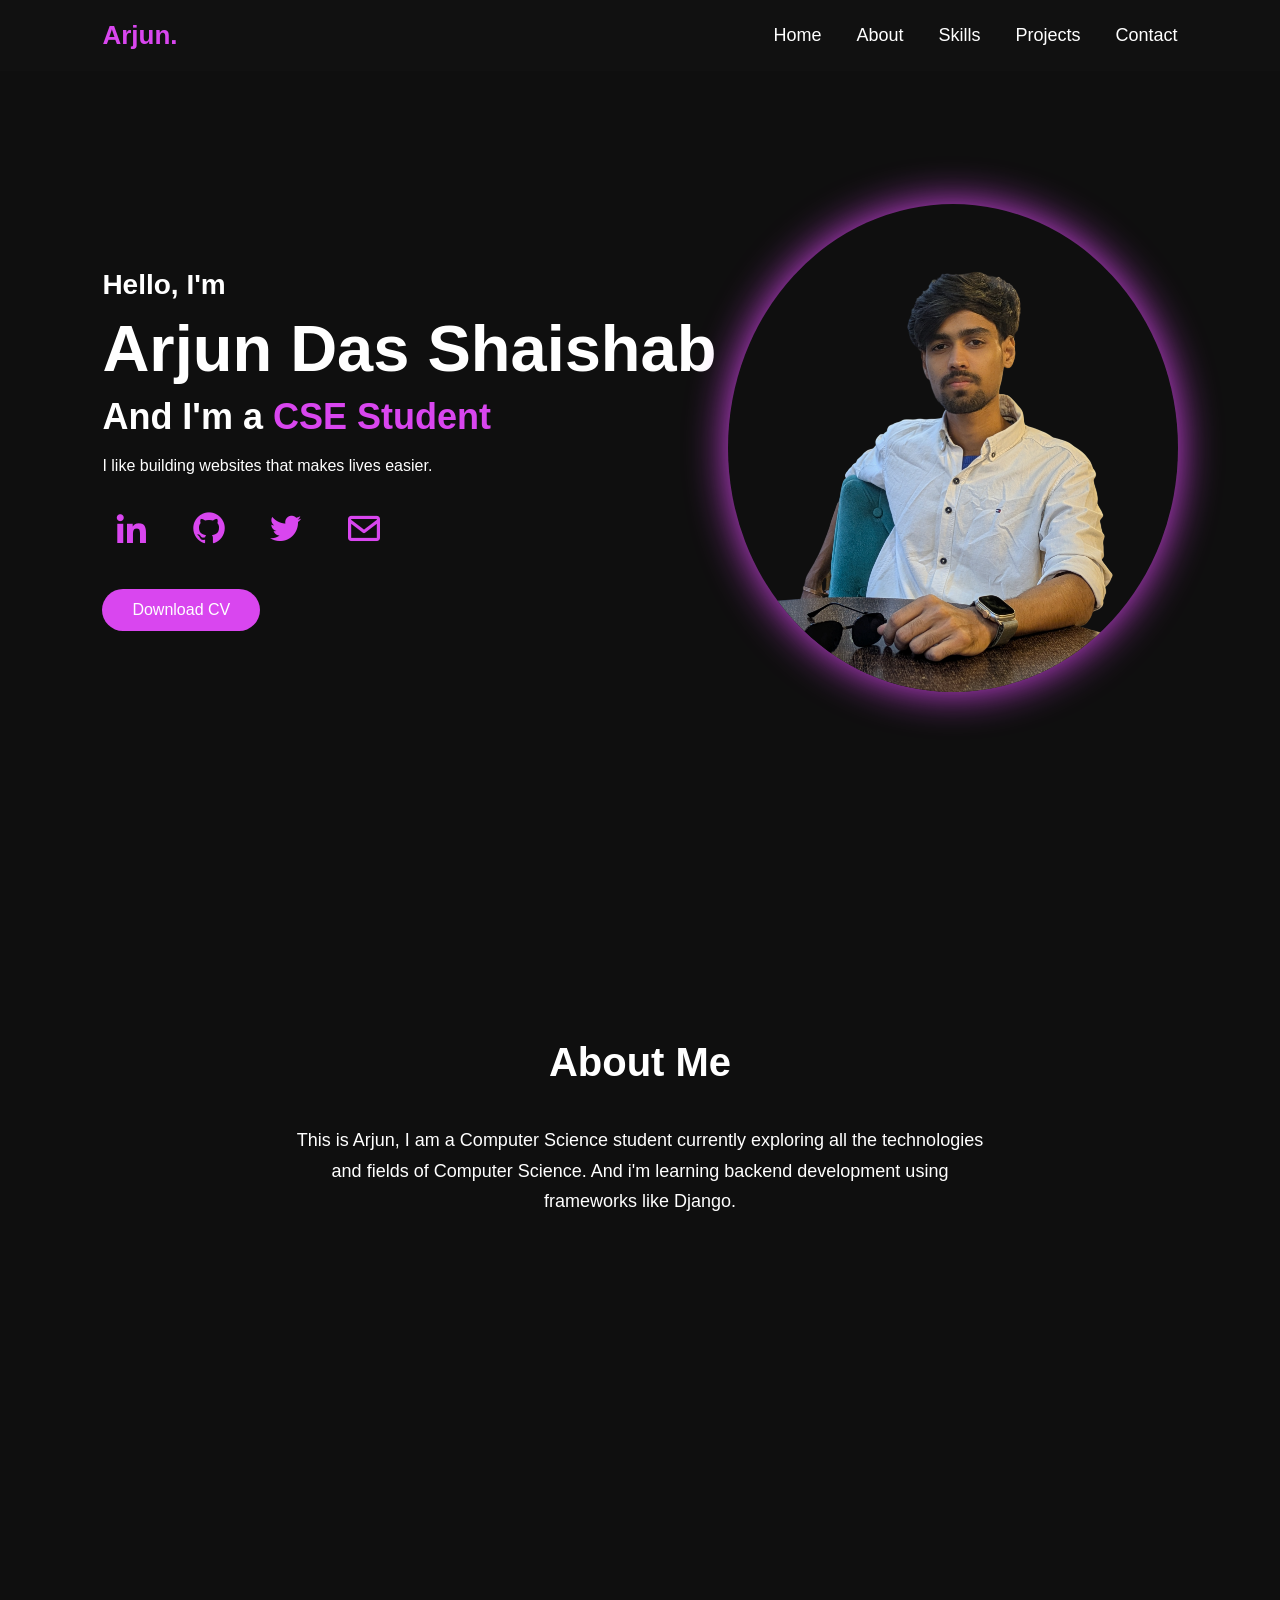
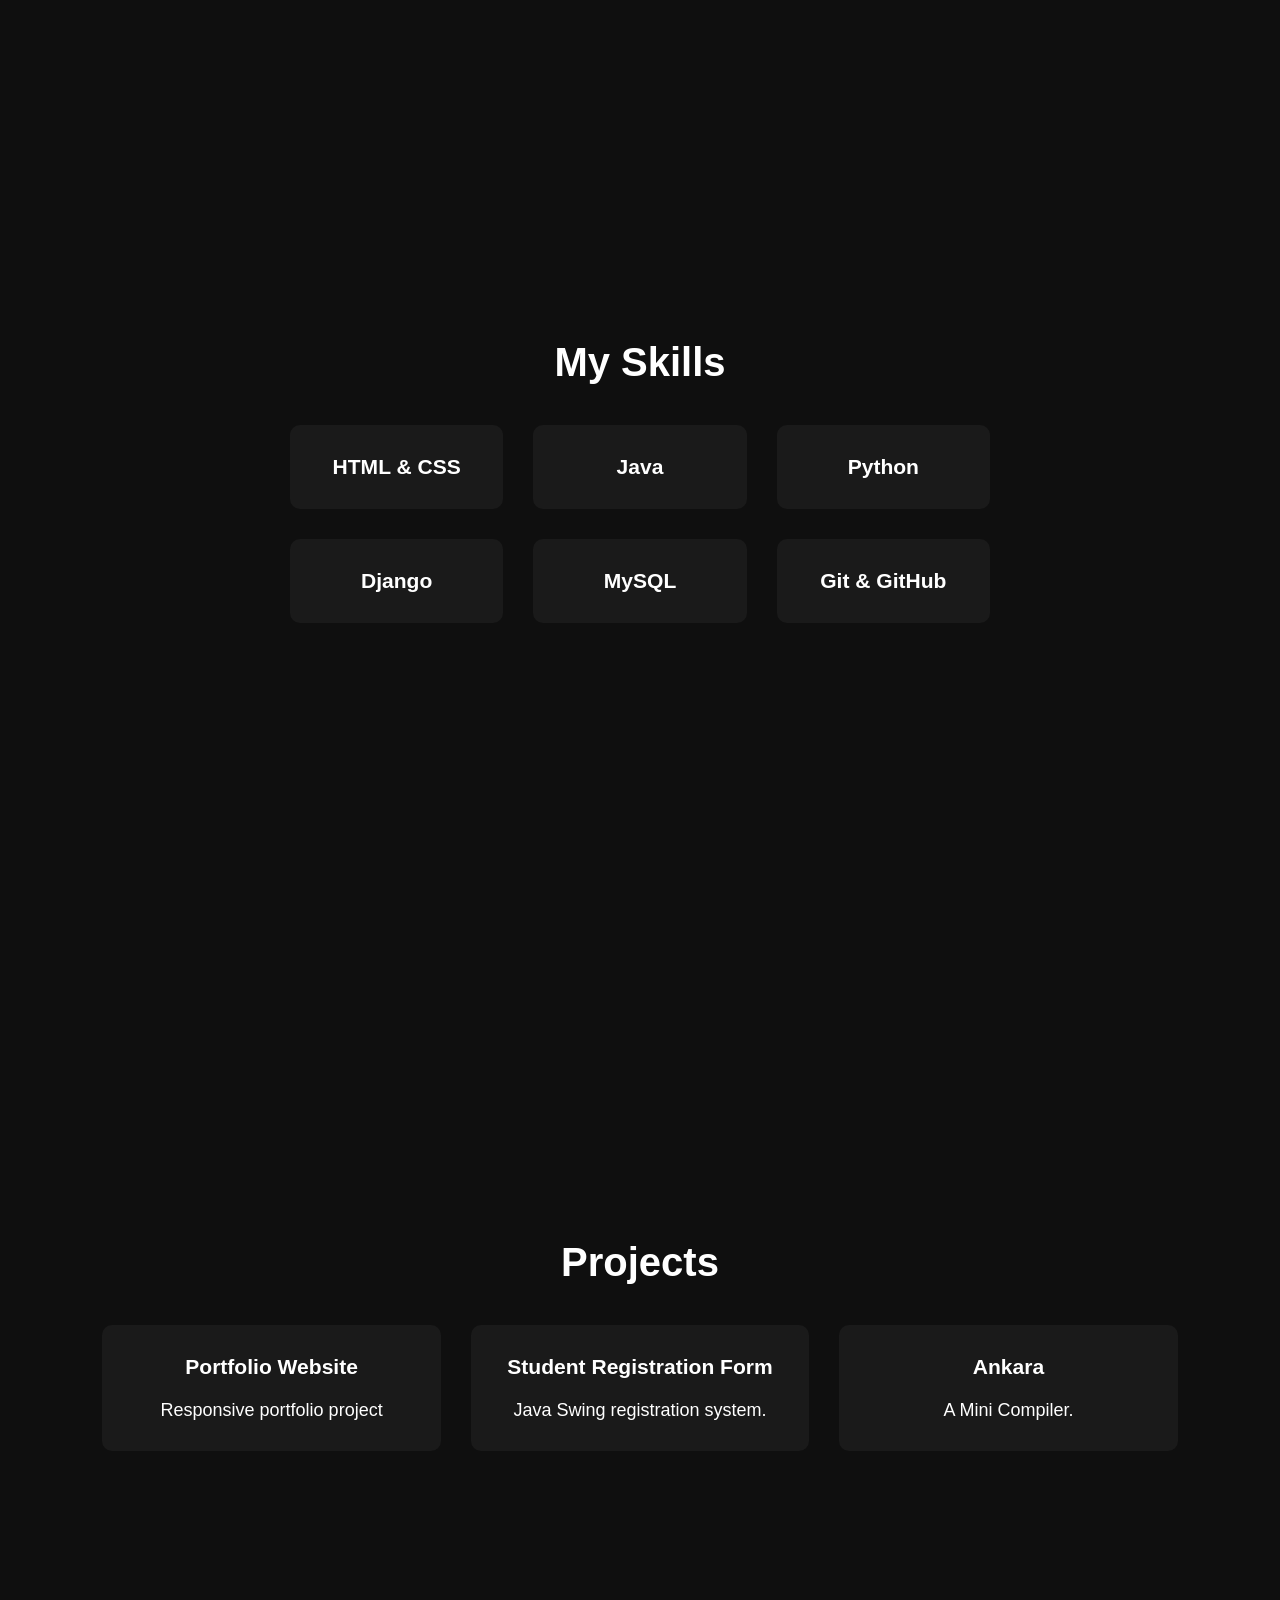
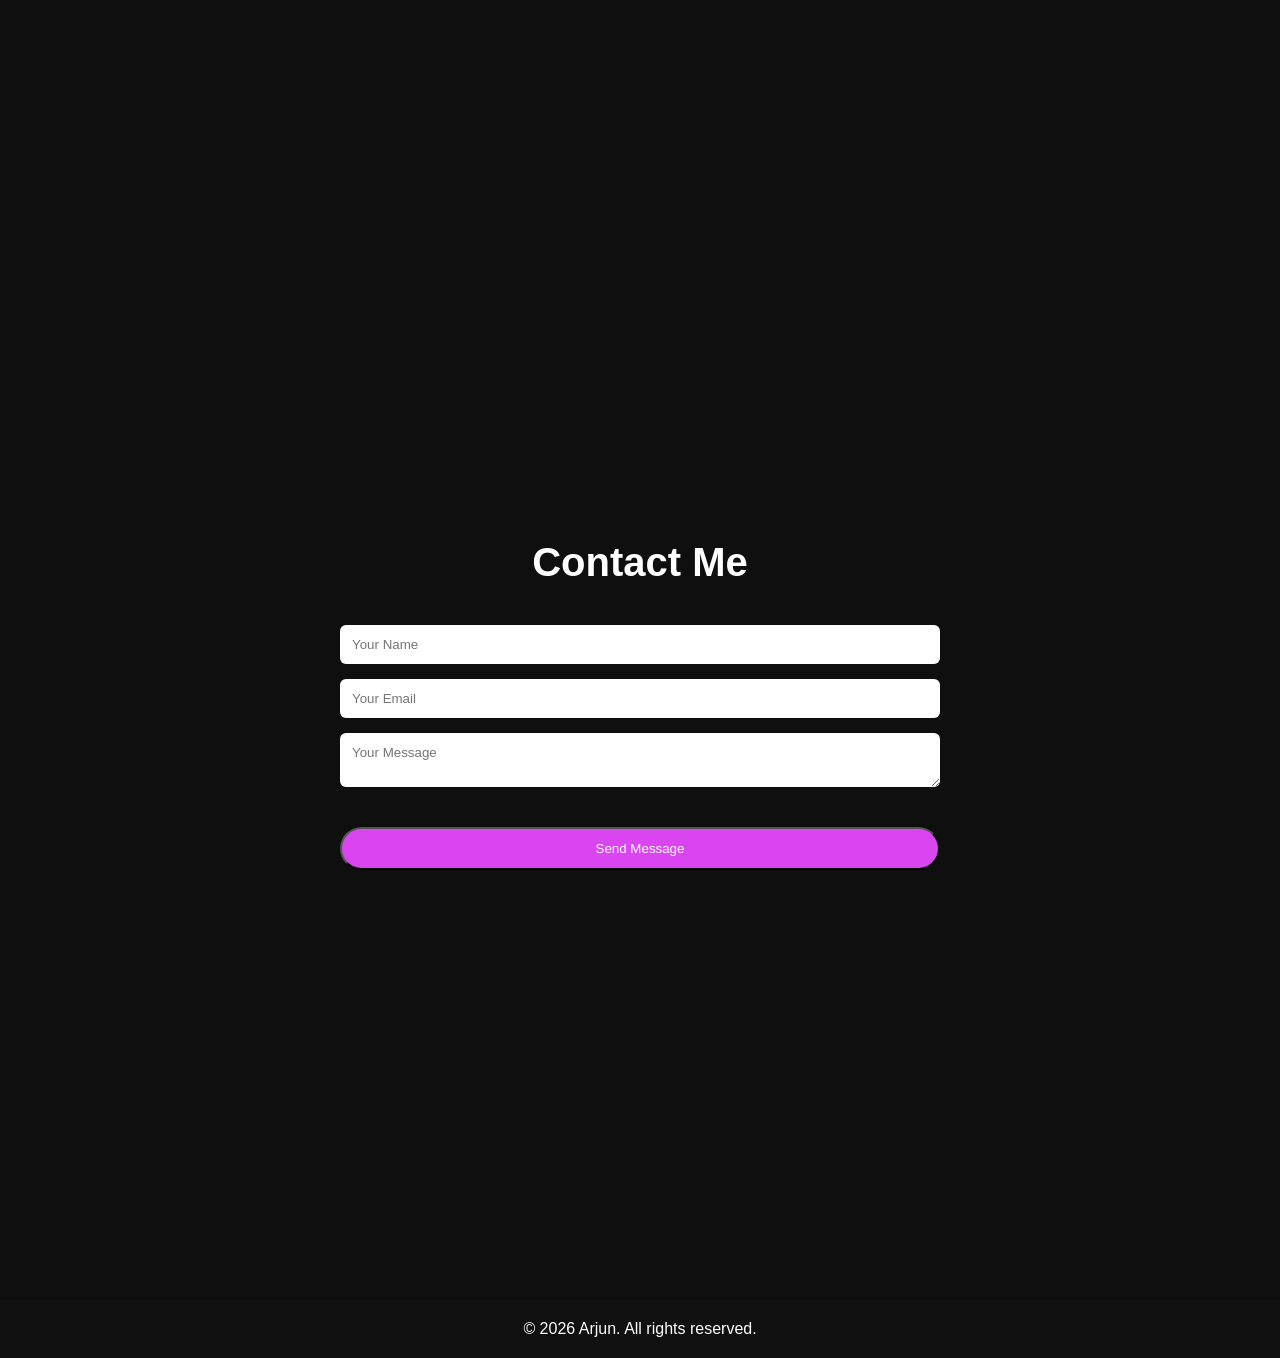
<file: index.html>
<!DOCTYPE html>
<html lang="en">

<head>
<meta charset="UTF-8">
<meta name="viewport" content="width=device-width, initial-scale=1.0">

<title>Arjun Das Shaishab | Portfolio</title>

<meta name="description" content="Official portfolio of Arjun Das Shaishab, a Computer Science and Engineering (CSE) student based in Sylhet, Bangladesh. View my skills, Java and Django projects.">
<meta name="keywords" content="Arjun Das Shaishab, Arjun Das, CSE student, Metropolitan University, Sylhet, Django developer, Java">

<link rel="stylesheet" href="style.css">

<!-- ICON LIBRARY -->
<link rel="stylesheet" href="https://unpkg.com/boxicons@2.1.4/css/boxicons.min.css">
<link rel="stylesheet"
href="https://cdnjs.cloudflare.com/ajax/libs/font-awesome/6.5.0/css/all.min.css">

</head>


<body>

<header>

<nav class="navbar">

<h2 class="logo">Arjun.</h2>

<input type="checkbox" id="menu">
<label for="menu" class="menu-icon"><i class="fa-solid fa-bars"></i></label>

<ul class="nav-links">

<li><a href="#home">Home</a></li>
<li><a href="#about">About</a></li>
<li><a href="#skills">Skills</a></li>
<li><a href="#projects">Projects</a></li>
<li><a href="#contact">Contact</a></li>

</ul>

</nav>

</header>


<!-- HOME -->

<section id="home" class="home section">

<div class="home-text">

<h3>Hello, I'm</h3>

<h1>Arjun Das Shaishab</h1>

<h2>And I'm a <span>CSE Student</span></h2>

<p>
I like building websites that makes lives easier.

</p>


<!-- SOCIAL ICONS -->

<div class="social">

<a href="https://www.linkedin.com/in/arjun-das-shaishab-467a4528b/" target="_blank"><i class="bx bxl-linkedin"></i></a>
<a href="https://github.com/Shaishab-1" target="_blank"><i class="bx bxl-github"></i></a>
<a href="https://x.com/adshaishab212" target="_blank"><i class="bx bxl-twitter"></i></a>
<a href="mailto:adshaishab212@gmail.com" target="_blank"><i class="bx bx-envelope"></i></a>

</div>

<a href="CV.pdf" download class="btn">Download CV</a>

</div>


<div class="home-image">

<img src="images/new2.png">

</div>

</section>



<!-- ABOUT -->

<section id="about" class="section about">

<h2 class="title">About Me</h2>

<p class="about-text">

This is Arjun, I am a Computer Science student currently exploring all the technologies and fields of Computer Science.
And i'm learning backend development using frameworks like Django.  

</p>

</section>



<!-- SKILLS -->

<section id="skills" class="section">

<h2 class="title">My Skills</h2>

<div class="skills">


<div class="box">
<h3> HTML & CSS</h3>

</div>

<div class="box">
<h3>Java</h3>

</div>

<div class="box">
<h3>Python</h3>

</div>

<div class="box">
<h3>Django</h3>

</div>

<div class="box">
<h3>MySQL</h3>

</div>

<div class="box">
<h3>Git & GitHub</h3>

</div>



</div>

</section>



<!-- PROJECTS -->

<section id="projects" class="section">

<h2 class="title">Projects</h2>

<div class="projects">


<a href="https://github.com/Shaishab-1/portfolio-website" target="_blank" class="project-link">

<div class="box">
<h3>Portfolio Website</h3>
<br>
<p>Responsive portfolio project</p>
</div>

</a>

<a href="https://github.com/Shaishab-1/Student-Registration-Form-DBMS" target="_blank" class="project-link">
<div class="box">
<h3>Student Registration Form</h3>
<br>
<p>Java Swing registration system.</p>
</div>
</a>

<a href="https://github.com/Shaishab-1/Ankara" target="_blank" class="project-link">
<div class="box">
<h3>Ankara</h3>
<br>
<p>A Mini Compiler.</p>
</div>
</a>

</div>

</section>



<!-- CONTACT -->

<section id="contact" class="section">

<h2 class="title">Contact Me</h2>

<form class="contact" action="https://formspree.io/f/mgondwvj" method="POST">

<input type="text" name="name" placeholder="Your Name">
<input type="email" name="email" placeholder="Your Email">

<textarea name="message" placeholder="Your Message"></textarea>

<button class="btn">Send Message</button>

</form>



</section>



<footer>

<p>© 2026 Arjun. All rights reserved.</p>

</footer>

</body>
</html>
</file>
<file: style.css>
*{
margin:0;
padding:0;
box-sizing:border-box;
font-family:Arial;
scroll-behavior:smooth;
}

body{
background:#0f0f0f;
color:white;
}

/* NAVBAR */

.navbar{
display:flex;
justify-content:space-between;
align-items:center;
padding:20px 8%;
background:#111;
position:fixed;
width:100%;
top:0;
z-index:1000;
}

.logo{
font-size:26px;
color:#d946ef;
}

.nav-links{
display:flex;
list-style:none;
gap:35px;
}

.nav-links a{
text-decoration:none;
color:white;
font-size:18px;
}

.nav-links a:hover{
color:#d946ef;
}

/* MOBILE MENU */

#menu{
display:none;
}

.menu-icon{
display:none;
font-size:26px;
cursor:pointer;
}

/* SECTIONS */

.section{
min-height:100vh;
padding:140px 8%;
}

/* HOME */

.home{
display:flex;
align-items:center;
justify-content:space-between;
flex-wrap:wrap;
}

.home-text h3{
font-size:28px;
}

.home-text h1{
font-size:65px;
margin:10px 0;
}

.home-text h2{
font-size:36px;
}

.home-text span{
color:#d946ef;
}

.home-text p{
margin-top:15px;
max-width:500px;
line-height:1.6;
}

/* SOCIAL ICONS */

/* .social{
margin-top:20px;
}

.social a{
color:#d946ef;
font-size:22px;
margin-right:15px;
border:2px solid #d946ef;
padding:10px;
border-radius:50%;
display:inline-block;
}

.social a:hover{
background:#d946ef;
color:white;
} */

.social a {
  font-size: 38px;
  margin-right: 15px;
  margin-top:20px;
  text-decoration: none;
  padding:10px;
  display:inline-block;
}

/* Brand colors */
.social a .bxl-linkedin {
  color: #d946ef;
}

.social a .bxl-github {
  color: #d946ef;
}

.social a .bxl-twitter {
  color: #d946ef;
}
.social a .bx-envelope {
  color: #d946ef;
}

/* Hover effect (optional) */
.social a:hover i {
  transform: scale(1.2);
  transition: 0.3s;
}

/* BUTTON */

.btn{
display:inline-block;
margin-top:25px;
padding:12px 30px;
background:#d946ef;
border-radius:30px;
text-decoration:none;
color:white;
transition:0.3s;
}
.btn:hover{
background:#b432c0;
transform:scale(1.08);
box-shadow:0 0 15px #d946ef;
}

/* IMAGE */

.home-image img{
width:450px;
border-radius:50%;
box-shadow:0 0 40px #d946ef;
}

/* TITLES */

.title{
text-align:center;
font-size:40px;
margin-bottom:40px;
}

/* ABOUT */

.about-text{
max-width:700px;
margin:auto;
text-align:center;
line-height:1.7;
font-size:18px;
}

/* SKILLS */

.skills{
display:grid;
grid-template-columns:repeat(3,1fr);
gap:30px;
max-width:700px;
margin:auto;
}

.box{
background:#1a1a1a;
padding:30px;
border-radius:10px;
text-align:center;
font-size:18px;
transition:0.3s;
}

.box:hover{
transform:scale(1.05);
box-shadow:0 0 15px #d946ef;
}

/* PROJECTS */

.projects{
display:grid;
grid-template-columns:repeat(auto-fit,minmax(250px,1fr));
gap:30px;
}

.project-link{
text-decoration:none;
color:white;
display:block;
transition:0.3s;
}

.project-link:hover .box{
transform:scale(1.07);
box-shadow:0 0 20px #d946ef;
}

/* CONTACT */

.contact{
max-width:600px;
margin:auto;
display:flex;
flex-direction:column;
gap:15px;
}

.contact input,
.contact textarea{
padding:12px;
border:none;
border-radius:6px;
}


/* FOOTER */

footer{
text-align:center;
padding:20px;
background:#111;
}

/* MOBILE */

@media (max-width:768px){

.menu-icon{
display:block;
}

.nav-links{
position:absolute;
top:70px;
right:-100%;
background:#111;
flex-direction:column;
width:200px;
padding:20px;
transition:0.3s;
}

#menu:checked ~ .nav-links{
right:0;
}

.home{
flex-direction:column;
text-align:center;
}

.home-text h1{
font-size:45px;
}

.home-text h2{
font-size:26px;
}

.home-image img{
margin-top:40px;
width:250px;
}


.skills{
grid-template-columns:1fr;
}


}
html {
  scroll-behavior: smooth;
}
</file>
